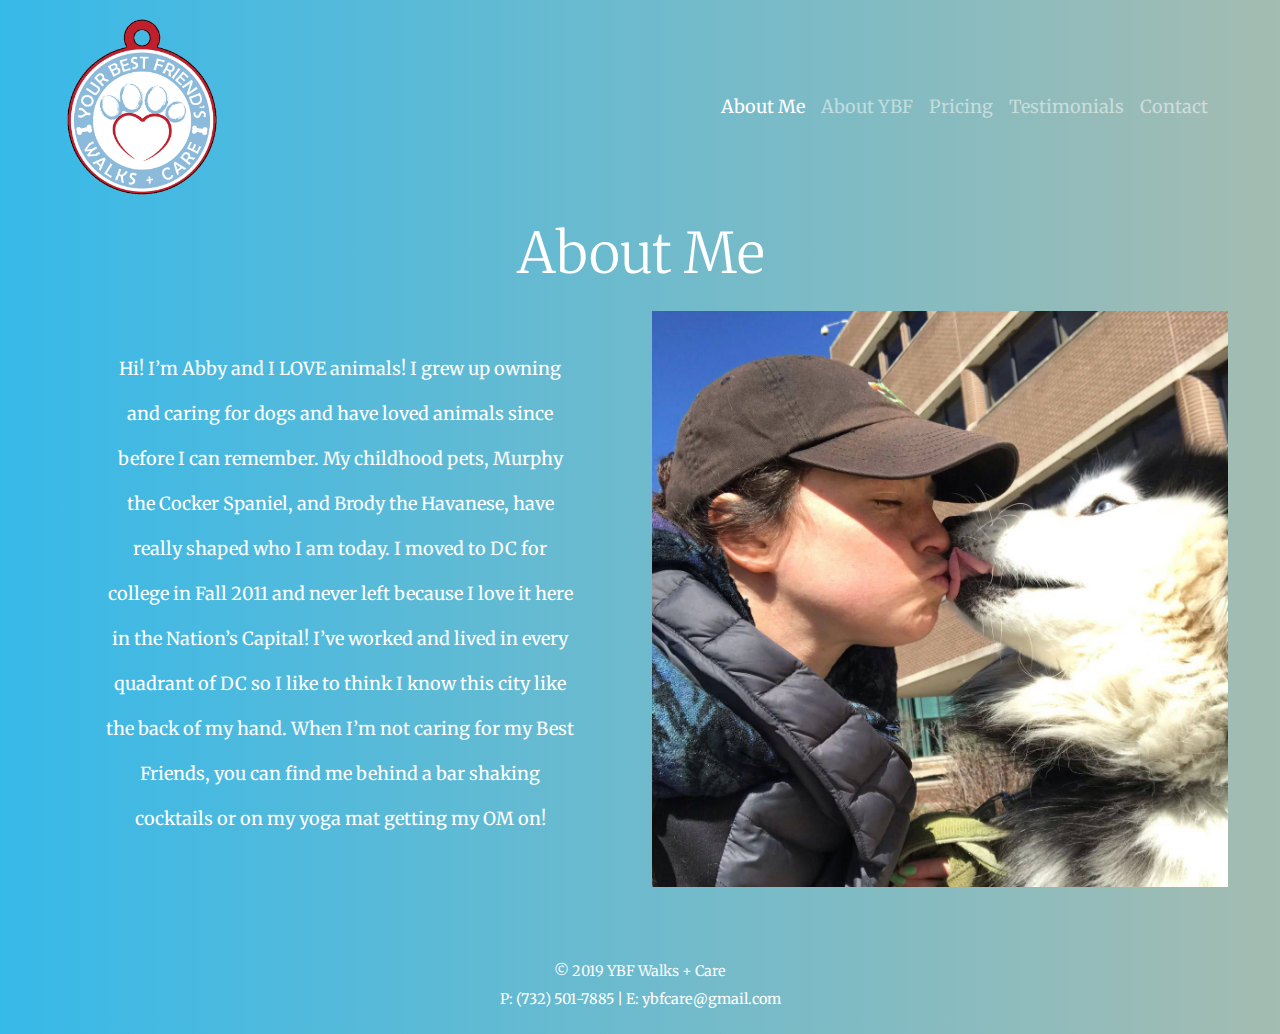
<file: about.html>
<!DOCTYPE html>
<html lang="en">
<head>
    <meta charset="UTF-8">
    <meta name="viewport" content="width=device-width, initial-scale=1.0">
    <meta http-equiv="X-UA-Compatible" content="ie=edge">
	<title>YBF Walks + Care - About Me</title>
	
	<link rel="stylesheet" href="/css/bootstrap.css" />
    <link rel="stylesheet" href="/css/style.css" />
    <link href="https://fonts.googleapis.com/css?family=Merriweather" rel="stylesheet">
    <link rel="stylesheet" href="https://use.fontawesome.com/releases/v5.8.2/css/all.css" integrity="sha384-oS3vJWv+0UjzBfQzYUhtDYW+Pj2yciDJxpsK1OYPAYjqT085Qq/1cq5FLXAZQ7Ay" crossorigin="anonymous">

    <script src="https://code.jquery.com/jquery-3.2.1.slim.min.js" integrity="sha384-KJ3o2DKtIkvYIK3UENzmM7KCkRr/rE9/Qpg6aAZGJwFDMVNA/GpGFF93hXpG5KkN" crossorigin="anonymous"></script>
    <script src="https://cdnjs.cloudflare.com/ajax/libs/popper.js/1.12.3/umd/popper.min.js" integrity="sha384-vFJXuSJphROIrBnz7yo7oB41mKfc8JzQZiCq4NCceLEaO4IHwicKwpJf9c9IpFgh" crossorigin="anonymous"></script>
    <script src="https://maxcdn.bootstrapcdn.com/bootstrap/4.0.0-beta.2/js/bootstrap.min.js" integrity="sha384-alpBpkh1PFOepccYVYDB4do5UnbKysX5WZXm3XxPqe5iKTfUKjNkCk9SaVuEZflJ" crossorigin="anonymous"></script>
	<script src="https://stackpath.bootstrapcdn.com/bootstrap/4.3.1/js/bootstrap.min.js"></script>

</head>
<body ng-app="ybfCare">

    <nav class="navbar navbar-expand-lg navbar-dark shadow">
        <div class="container">       
            <a class="navbar-brand" href="index.html"><img src="/images/ybf_logo.png" width="180" height="180" alt="YBF Care Logo"></a>
            <button class="navbar-toggler" type="button" data-toggle="collapse" data-target="#navbarNav" aria-controls="navbarNav" aria-expanded="false" aria-label="Toggle navigation">
                    <span class="navbar-toggler-icon"></span>
            </button>
            <div class="collapse navbar-collapse" id="navbarNav">
                <ul class="navbar-nav ml-auto mr-2 mt-lg-0">
                    <li class="nav-item active">
                    <a class="nav-link" href="about.html">About Me</a>
                    </li>
                    <li class="nav-item">
                    <a class="nav-link" href="info.html">About YBF</a>
                    </li>
                    <li class="nav-item">
                    <a class="nav-link" href="pricing.html">Pricing</a>
                    </li>
                    <li class="nav-item">
                        <a class="nav-link" href="testimonials.html">Testimonials</a>
                    </li>
                    <li class="nav-item">
                        <a class="nav-link" href="contact.html">Contact</a>
                    </li>
                    
                </ul>
            </div>
        </div>
    </nav>

    <section class="container">
        <div class="row py-1">
            <h2 class="display-4 text-center col-12">About Me</h2>
            <p class="text-center col-12 col-sm-11 col-lg-5 m-auto lg-line-height">
                Hi! I’m Abby and I LOVE animals! I grew up owning and caring for dogs and have loved animals since before I can remember. My childhood pets, Murphy the Cocker Spaniel, and Brody the Havanese, have really shaped who I am today. I moved to DC for college in Fall 2011 and never left because I love it here in the Nation’s Capital! I’ve worked and lived in every quadrant of DC so I like to think I know this city like the back of my hand. When I’m not caring for my Best Friends, you can find me behind a bar shaking cocktails or on my yoga mat getting my OM on!

            </p>
            <div class="col-12 col-md-6 mt-2">
                    <img class="w-100 h-100" src="/images/about.jpg" alt="me and my husky" />
                </div>
        </div>
        <div class="row">
            <footer class="navbar navbar-expand-lg navbar-light text-center col-12 mt-5 d-flex flex-column">
                <small class="navbar-text text-light m-auto mb-3">&copy; 2019 YBF Walks + Care</small>
                
                <small>
                    P: <a href="tel:7325017885" class="text-white">(732) 501-7885</a> | E: <a href="mailto:ybfcare@gmail.com" class="text-white">ybfcare@gmail.com</a>
                </small>

                <a href="https://www.instagram.com/ybfcare/" class="text-white mt-2"><i class="fab fa-2x fa-instagram"></i></a>
            </footer>
        </div>
    </section>
    
</body>
</html>
</file>
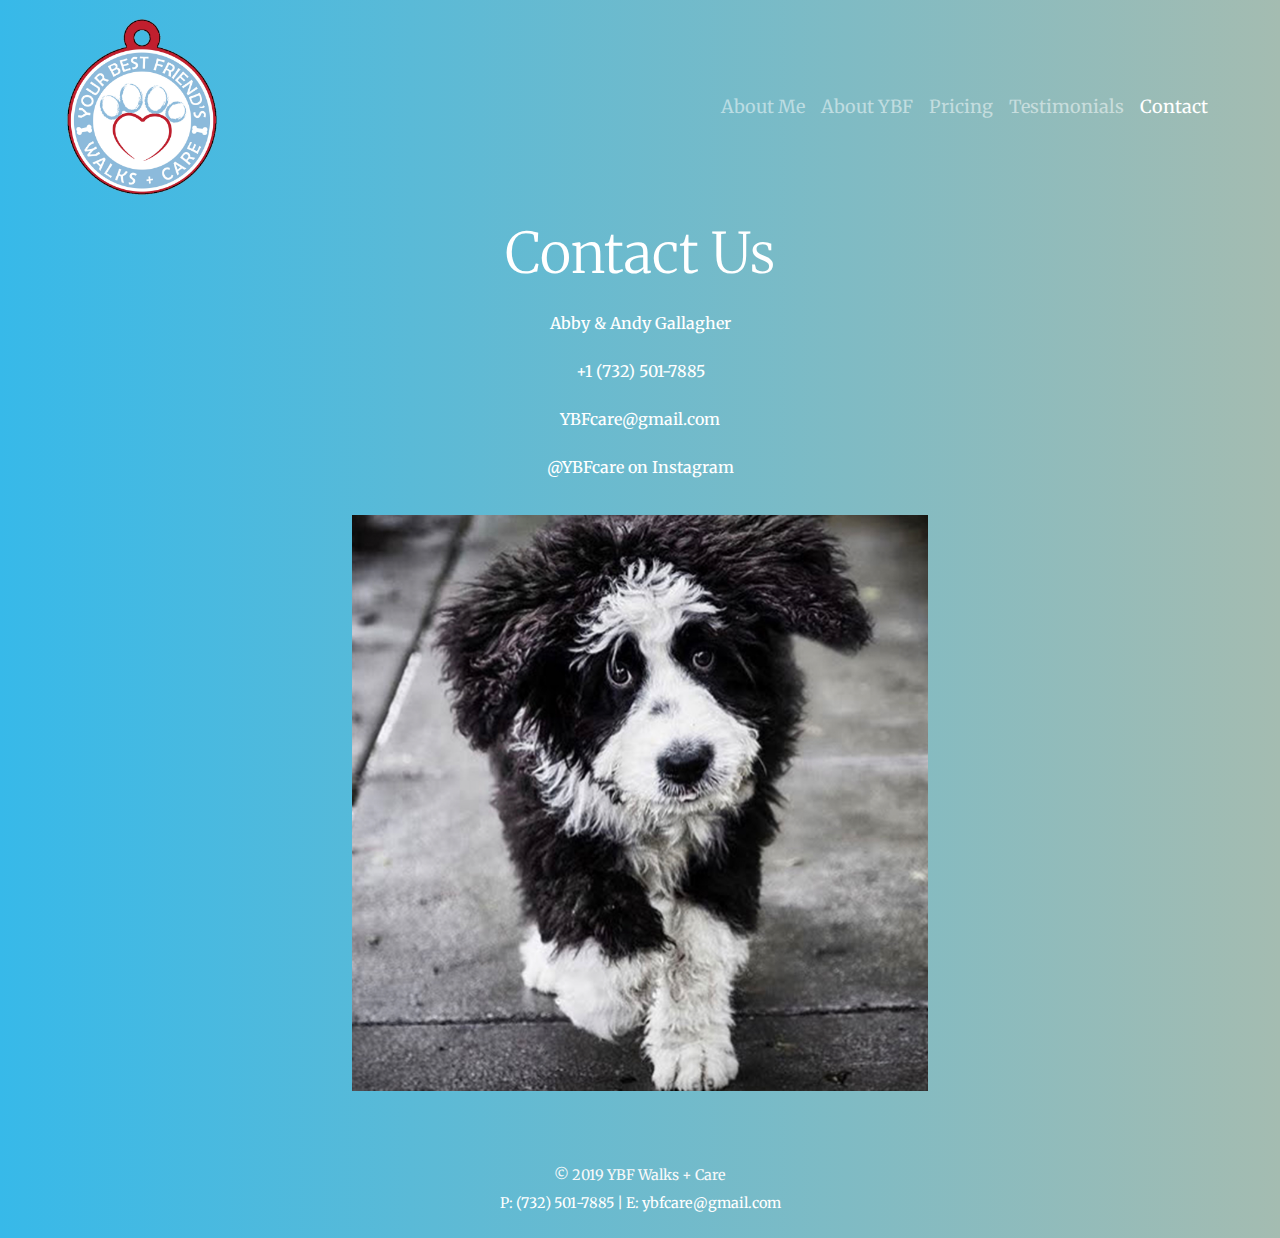
<file: contact.html>
<!DOCTYPE html>
<html lang="en">
<head>
    <meta charset="UTF-8">
    <meta name="viewport" content="width=device-width, initial-scale=1.0">
    <meta http-equiv="X-UA-Compatible" content="ie=edge">
	<title>YBF Walks + Care - Contact Us</title>
	
	<link rel="stylesheet" href="/css/bootstrap.css" />
    <link rel="stylesheet" href="/css/style.css" />
    <link href="https://fonts.googleapis.com/css?family=Merriweather" rel="stylesheet">
    <link rel="stylesheet" href="https://use.fontawesome.com/releases/v5.8.2/css/all.css" integrity="sha384-oS3vJWv+0UjzBfQzYUhtDYW+Pj2yciDJxpsK1OYPAYjqT085Qq/1cq5FLXAZQ7Ay" crossorigin="anonymous">

    <script src="https://code.jquery.com/jquery-3.2.1.slim.min.js" integrity="sha384-KJ3o2DKtIkvYIK3UENzmM7KCkRr/rE9/Qpg6aAZGJwFDMVNA/GpGFF93hXpG5KkN" crossorigin="anonymous"></script>
    <script src="https://cdnjs.cloudflare.com/ajax/libs/popper.js/1.12.3/umd/popper.min.js" integrity="sha384-vFJXuSJphROIrBnz7yo7oB41mKfc8JzQZiCq4NCceLEaO4IHwicKwpJf9c9IpFgh" crossorigin="anonymous"></script>
    <script src="https://maxcdn.bootstrapcdn.com/bootstrap/4.0.0-beta.2/js/bootstrap.min.js" integrity="sha384-alpBpkh1PFOepccYVYDB4do5UnbKysX5WZXm3XxPqe5iKTfUKjNkCk9SaVuEZflJ" crossorigin="anonymous"></script>
	<!--script src="https://stackpath.bootstrapcdn.com/bootstrap/4.3.1/js/bootstrap.min.js"></script-->

</head>
<body ng-app="ybfCare">

    <nav class="navbar navbar-expand-lg navbar-dark shadow">
        <div class="container">
            <a class="navbar-brand" href="index.html"><img src="/images/ybf_logo.png" width="180" height="180" alt="YBF Care Logo"></a>
            <button class="navbar-toggler" type="button" data-toggle="collapse" data-target="#navbarNav" aria-controls="navbarNav" aria-expanded="false" aria-label="Toggle navigation">
                    <span class="navbar-toggler-icon"></span>
            </button>
            <div class="collapse navbar-collapse" id="navbarNav">
                <ul class="navbar-nav ml-auto mr-2 mt-lg-0">
                    <li class="nav-item">
                    <a class="nav-link" href="about.html">About Me</a>
                    </li>
                    <li class="nav-item">
                    <a class="nav-link" href="info.html">About YBF</a>
                    </li>
                    <li class="nav-item">
                    <a class="nav-link" href="pricing.html">Pricing</a>
                    </li>
                    <li class="nav-item">
                        <a class="nav-link" href="testimonials.html">Testimonials</a>
                    </li>
                    <li class="nav-item active">
                    <a class="nav-link" href="contact.html">Contact</a>
                    </li>
                    
                </ul>
            </div>
        </div>
    </nav>

    <section class="container">
        <div class="row py-1">
            <h2 class="display-4 text-center mb-3 col-12">Contact Us</h2>
            <h6 class="text-center col-12 md-line-height">
                    Abby & Andy Gallagher<br>
                    <i class="fas fa-paw"></i><br>
                    +1 (732) 501-7885<br>
                    <i class="fas fa-paw"></i><br>
                    YBFcare@gmail.com<br>
                    <i class="fas fa-paw"></i><br>
                    @YBFcare on Instagram
            </h6>
            <div class="col-12 col-lg-6 mt-3 mx-auto">
                <img class="w-100 h-100" src="/images/contact.jpg" />
            </div>
        </div>

        <div class="row">
            <footer class="navbar navbar-expand-lg navbar-light text-center col-12 mt-5 d-flex flex-column">
                <small class="navbar-text text-light m-auto mb-3">&copy; 2019 YBF Walks + Care</small>
                
                <small>
                    P: <a href="tel:7325017885" class="text-white">(732) 501-7885</a> | E: <a href="mailto:ybfcare@gmail.com" class="text-white">ybfcare@gmail.com</a>
                </small>

                <a href="https://www.instagram.com/ybfcare/" class="text-white mt-2"><i class="fab fa-2x fa-instagram"></i></a>
            </footer>
        </div>

    </section>

</body>
</html>
</file>
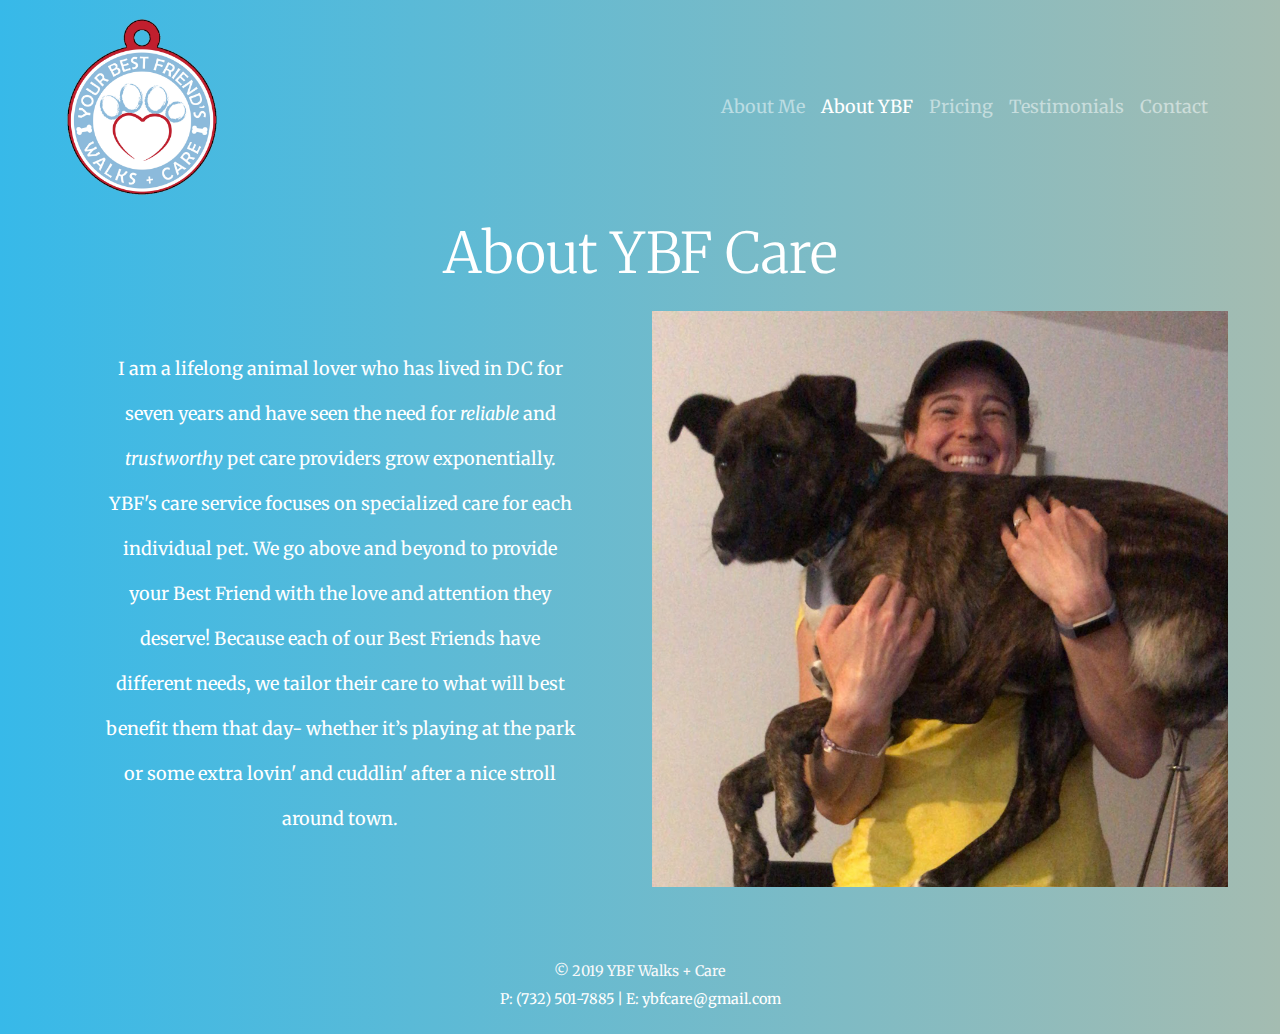
<file: info.html>
<!DOCTYPE html>
<html lang="en">
<head>
    <meta charset="UTF-8">
    <meta name="viewport" content="width=device-width, initial-scale=1.0">
    <meta http-equiv="X-UA-Compatible" content="ie=edge">
	<title>YBF Walks + Care - About YBF</title>
	
	<link rel="stylesheet" href="/css/bootstrap.css" />
    <link rel="stylesheet" href="/css/style.css" />
    <link href="https://fonts.googleapis.com/css?family=Merriweather" rel="stylesheet">
    <link rel="stylesheet" href="https://use.fontawesome.com/releases/v5.8.2/css/all.css" integrity="sha384-oS3vJWv+0UjzBfQzYUhtDYW+Pj2yciDJxpsK1OYPAYjqT085Qq/1cq5FLXAZQ7Ay" crossorigin="anonymous">

    <script src="https://code.jquery.com/jquery-3.2.1.slim.min.js" integrity="sha384-KJ3o2DKtIkvYIK3UENzmM7KCkRr/rE9/Qpg6aAZGJwFDMVNA/GpGFF93hXpG5KkN" crossorigin="anonymous"></script>
    <script src="https://cdnjs.cloudflare.com/ajax/libs/popper.js/1.12.3/umd/popper.min.js" integrity="sha384-vFJXuSJphROIrBnz7yo7oB41mKfc8JzQZiCq4NCceLEaO4IHwicKwpJf9c9IpFgh" crossorigin="anonymous"></script>
    <script src="https://maxcdn.bootstrapcdn.com/bootstrap/4.0.0-beta.2/js/bootstrap.min.js" integrity="sha384-alpBpkh1PFOepccYVYDB4do5UnbKysX5WZXm3XxPqe5iKTfUKjNkCk9SaVuEZflJ" crossorigin="anonymous"></script>
	<script src="https://stackpath.bootstrapcdn.com/bootstrap/4.3.1/js/bootstrap.min.js"></script>

</head>
<body ng-app="ybfCare">

    <nav class="navbar navbar-expand-lg navbar-dark shadow">
        <div class="container">
            <a class="navbar-brand" href="index.html"><img src="/images/ybf_logo.png" width="180" height="180" alt="YBF Care Logo"></a>
            <button class="navbar-toggler" type="button" data-toggle="collapse" data-target="#navbarNav" aria-controls="navbarNav" aria-expanded="false" aria-label="Toggle navigation">
                    <span class="navbar-toggler-icon"></span>
            </button>
            <div class="collapse navbar-collapse" id="navbarNav">
                <ul class="navbar-nav ml-auto mr-2 mt-lg-0">
                    <li class="nav-item">
                    <a class="nav-link" href="about.html">About Me</a>
                    </li>
                    <li class="nav-item active">
                    <a class="nav-link" href="info.html">About YBF</a>
                    </li>
                    <li class="nav-item">
                    <a class="nav-link" href="pricing.html">Pricing</a>
                    </li>
                    <li class="nav-item">
                        <a class="nav-link" href="testimonials.html">Testimonials</a>
                    </li>
                    <li class="nav-item">
                        <a class="nav-link" href="contact.html">Contact</a>
                    </li>
                    
                </ul>
            </div>
        </div>
    </nav>

    <section class="container">
        <div class="row py-1">
            <h2 class="display-4 text-center col-12">About YBF Care</h2>
            <p class="text-center col-12 col-sm-11 col-lg-5 m-auto lg-line-height">
                I am a lifelong animal lover who has lived in DC for seven years and have seen the need for <span style="font-style: italic;">reliable</span> and <span style="font-style: italic;">trustworthy </span> pet care providers grow exponentially. YBF's care service focuses on specialized care for each individual pet. We go above and beyond to provide your Best Friend with the love and attention they deserve! Because each of our Best Friends have different needs, we tailor their care to what will best benefit them that day- whether it’s playing at the park or some extra lovin' and cuddlin' after a nice stroll around town.

            </p>
            <div class="col-12 col-md-6 mt-2">
                    <img class="w-100 h-100" src="/images/info1.jpg" alt="abby and andy" />
                </div>
        </div>

        <div class="row">
            <footer class="navbar navbar-expand-lg navbar-light text-center col-12 mt-5 d-flex flex-column">
                <small class="navbar-text text-light m-auto mb-3">&copy; 2019 YBF Walks + Care</small>
                
                <small>
                    P: <a href="tel:7325017885" class="text-white">(732) 501-7885</a> | E: <a href="mailto:ybfcare@gmail.com" class="text-white">ybfcare@gmail.com</a>
                </small>

                <a href="https://www.instagram.com/ybfcare/" class="text-white mt-2"><i class="fab fa-2x fa-instagram"></i></a>
            </footer>
        </div>
    </section>

</body>
</html>
</file>
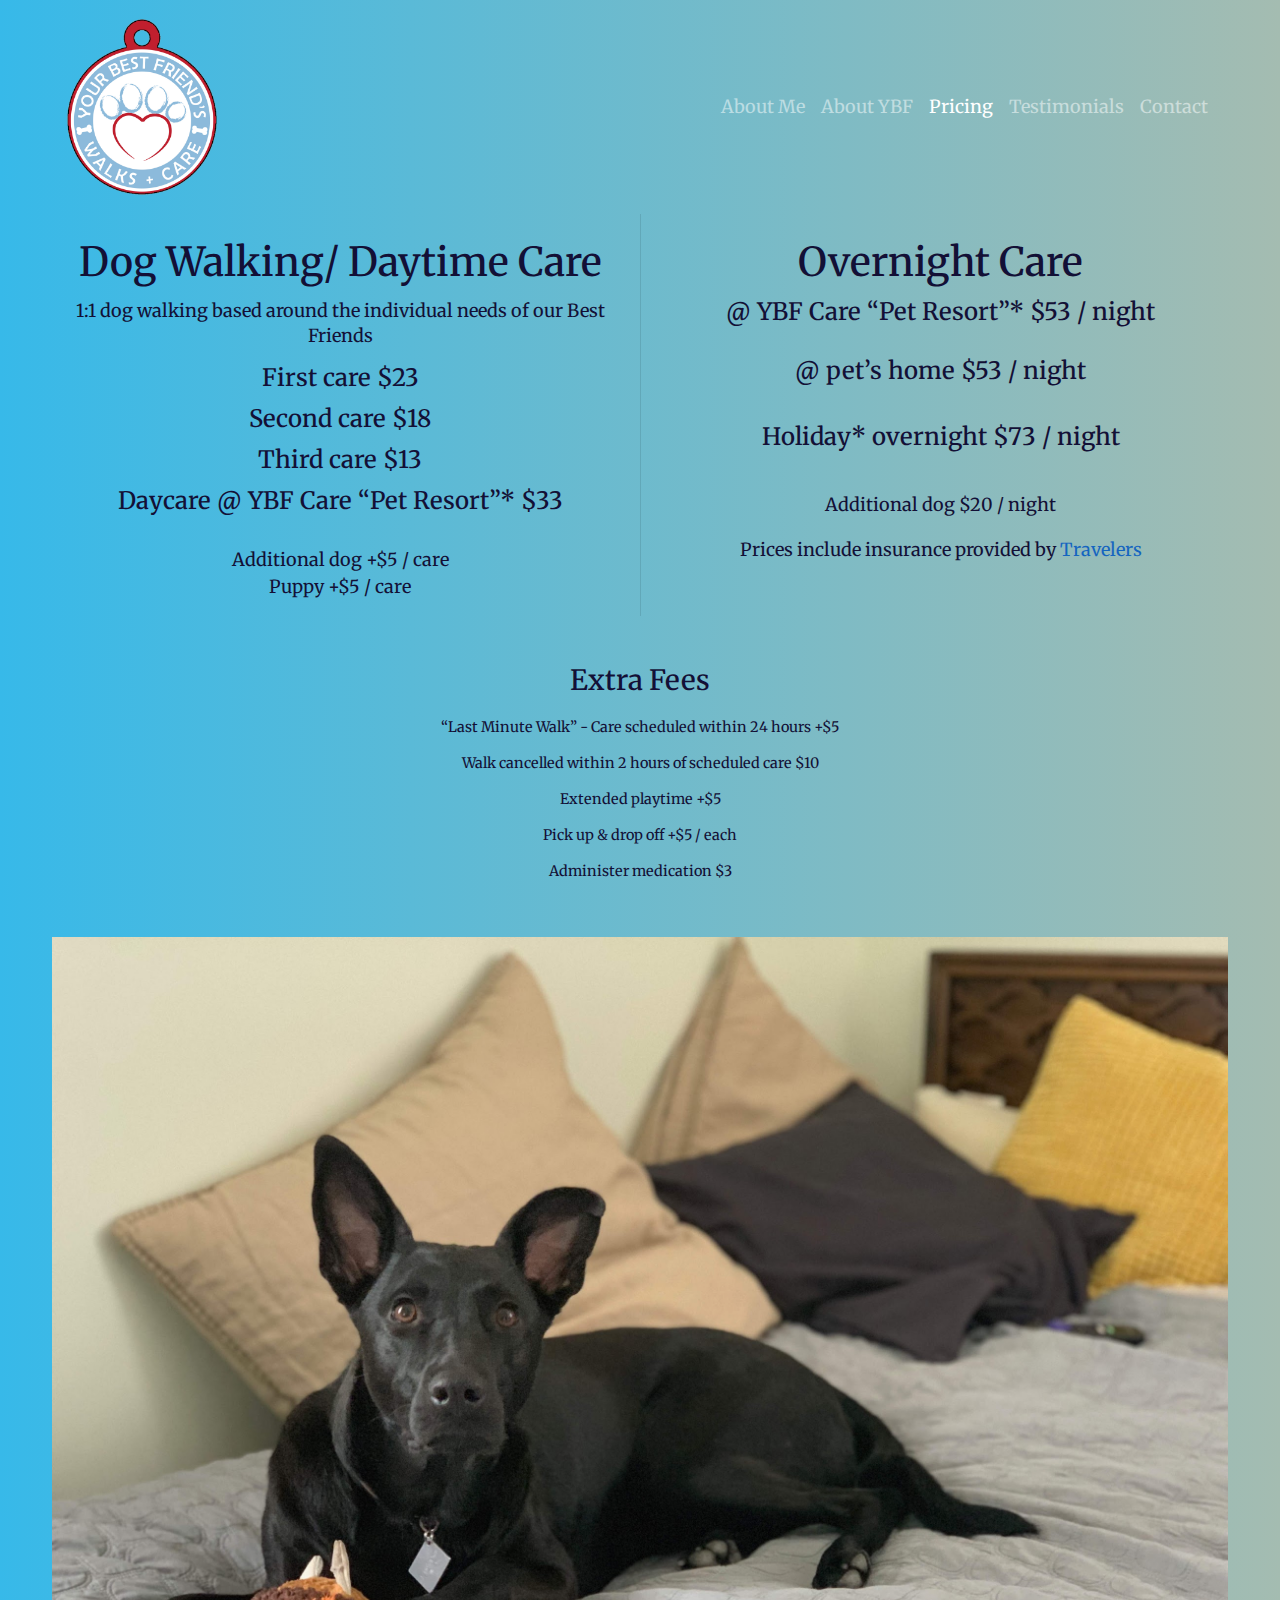
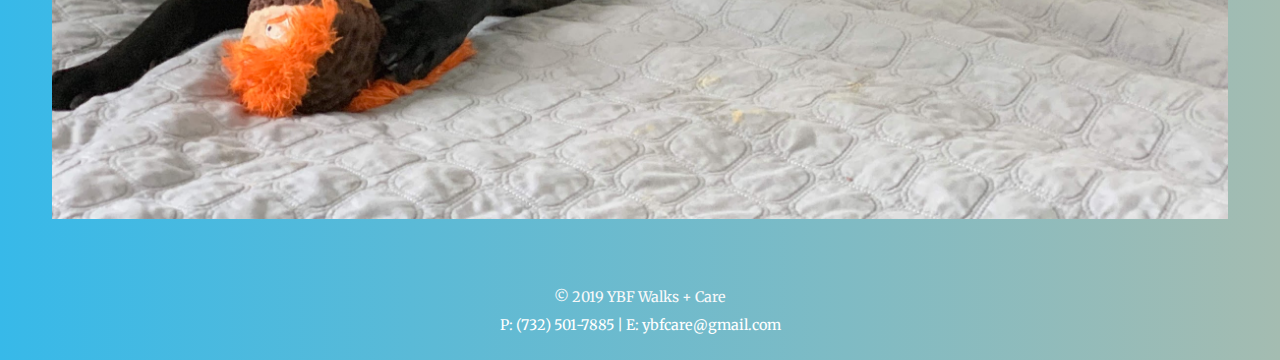
<file: pricing.html>
<!DOCTYPE html>
<html lang="en">
<head>
    <meta charset="UTF-8">
    <meta name="viewport" content="width=device-width, initial-scale=1.0">
    <meta http-equiv="X-UA-Compatible" content="ie=edge">
	<title>YBF Walks + Care - Pricing</title>
	
	<link rel="stylesheet" href="/css/bootstrap.css" />
    <link rel="stylesheet" href="/css/style.css" />
    <link href="https://fonts.googleapis.com/css?family=Merriweather" rel="stylesheet">
    <link rel="stylesheet" href="https://use.fontawesome.com/releases/v5.8.2/css/all.css" integrity="sha384-oS3vJWv+0UjzBfQzYUhtDYW+Pj2yciDJxpsK1OYPAYjqT085Qq/1cq5FLXAZQ7Ay" crossorigin="anonymous">

    <script src="https://code.jquery.com/jquery-3.2.1.slim.min.js" integrity="sha384-KJ3o2DKtIkvYIK3UENzmM7KCkRr/rE9/Qpg6aAZGJwFDMVNA/GpGFF93hXpG5KkN" crossorigin="anonymous"></script>
    <script src="https://cdnjs.cloudflare.com/ajax/libs/popper.js/1.12.3/umd/popper.min.js" integrity="sha384-vFJXuSJphROIrBnz7yo7oB41mKfc8JzQZiCq4NCceLEaO4IHwicKwpJf9c9IpFgh" crossorigin="anonymous"></script>
    <script src="https://maxcdn.bootstrapcdn.com/bootstrap/4.0.0-beta.2/js/bootstrap.min.js" integrity="sha384-alpBpkh1PFOepccYVYDB4do5UnbKysX5WZXm3XxPqe5iKTfUKjNkCk9SaVuEZflJ" crossorigin="anonymous"></script>
	<!--script src="https://stackpath.bootstrapcdn.com/bootstrap/4.3.1/js/bootstrap.min.js"></script-->

</head>
<body ng-app="ybfCare">

    <nav class="navbar navbar-expand-lg navbar-dark shadow">
        <div class="container">
            <a class="navbar-brand" href="index.html"><img src="/images/ybf_logo.png" width="180" height="180" alt="YBF Care Logo"></a>
            <button class="navbar-toggler" type="button" data-toggle="collapse" data-target="#navbarNav" aria-controls="navbarNav" aria-expanded="false" aria-label="Toggle navigation">
                    <span class="navbar-toggler-icon"></span>
            </button>
            <div class="collapse navbar-collapse" id="navbarNav">
                <ul class="navbar-nav ml-auto mr-2 mt-lg-0">
                    <li class="nav-item">
                    <a class="nav-link" href="about.html">About Me</a>
                    </li>
                    <li class="nav-item">
                    <a class="nav-link" href="info.html">About YBF</a>
                    </li>
                    <li class="nav-item active">
                    <a class="nav-link" href="pricing.html">Pricing</a>
                    </li>
                    <li class="nav-item">
                        <a class="nav-link" href="testimonials.html">Testimonials</a>
                    </li>
                    <li class="nav-item">
                        <a class="nav-link" href="contact.html">Contact</a>
                    </li>
                    
                </ul>
            </div>
        </div>
    </nav>

    <section class="container">
        <div class="row">

            <div class="col-12 col-lg-6 text-center text-navy pt-3">
                <h1 class="">Dog Walking/ Daytime Care</h1>
                <p class="">
                    1:1 dog walking based around the individual needs of our Best Friends
                </p>
                <h4 class="">
                    <i class="fas fa-paw"></i> First care $23 <i class="fas fa-paw"></i>
                </h4>
                <h4 class="">
                    <i class="fas fa-paw"></i> Second care $18 <i class="fas fa-paw"></i>
                </h4>
                <h4 class="">
                    <i class="fas fa-paw"></i> Third care $13 <i class="fas fa-paw"></i>
                </h4>
                <h4 class="resort">
                    <i class="fas fa-paw"></i> Daycare @ YBF Care “Pet Resort”* $33 <i class="fas fa-paw"></i>
                </h4>
                <p class="md-line-height">
                        <i class="fas fa-paw"></i> Additional dog +$5 / care <br>
                        <i class="fas fa-paw"></i> Puppy +$5 / care <br>          

                </p>
            </div>

            <!--hr class="w-75"-->

            <div class="col-12 col-lg-6 text-navy text-center border-left border-navy border-top pt-3">
                <h1 class="">Overnight Care</h1>
                <h4 class="resort">
                    <i class="fas fa-paw"></i> @ YBF Care “Pet Resort”* $53 / night
                </h4>
                <h4 class="my-2">
                    <i class="fas fa-paw"></i> @ pet’s home $53 / night
                </h4>
                <br>
                <h4 class="holiday">
                    <i class="fas fa-paw"></i> Holiday* overnight $73 / night
                </h4>
                <p class="lg-line-height">
                    <i class="fas fa-paw"></i> Additional dog $20 / night<br>
                    <i class="fas fa-paw"></i> Prices include insurance provided by <a class="text-gray" href="https://www.travelers.com/about-travelers">Travelers</a>
                </p>
            </div>

            <!--hr class="w-75"-->

            <div class="col-12 text-center text-navy border-top border-navy mt-3 pt-3">    
                <h3 class=""><i class="fas fa-paw"></i> Extra Fees <i class="fas fa-paw"></i></h3>
                <small class="lg-line-height">
                        “Last Minute Walk” - Care scheduled within 24 hours +$5<br>
                        Walk cancelled within 2 hours of scheduled care $10<br>
                        Extended playtime +$5<br>
                        Pick up & drop off +$5 / each<br>
                        Administer medication $3
                </small>
            </div>

            <div class="col-12 mt-5 mx-auto">
                <img class="w-100 h-100" src="/images/IMG_1114.JPG" />
            </div>

        </div>
        <div class="row">
            <footer class="navbar navbar-expand-lg navbar-light text-center col-12 mt-5 d-flex flex-column">
                <small class="navbar-text text-light m-auto mb-3">&copy; 2019 YBF Walks + Care</small>
                
                <small>
                    P: <a href="tel:7325017885" class="text-white">(732) 501-7885</a> | E: <a href="mailto:ybfcare@gmail.com" class="text-white">ybfcare@gmail.com</a>
                </small>

                <a href="https://www.instagram.com/ybfcare/" class="text-white mt-2"><i class="fab fa-2x fa-instagram"></i></a>
            </footer>
        </div>

    </section>

</body>
</html>
</file>
<file: css/style.css>
body,
html {
	margin: 0;
    padding: 0;
    overflow-x: hidden;
}

body {
    background-image:linear-gradient(-90deg, #A4BCB1, #37B9E9);
    z-index:1;
    
	color: #fff;
	font: 1.125rem/1.4 'Muli', sans-serif;
	font-family: 'Merriweather', serif;
}

.resort::after {
    content: "*Not an actual resort but we like to think so!";
    font-size: 15px;
    color: white;
    display: block;
}

.resort:hover.resort::after {
    opacity: 1;
}
.holiday::after {
    content: "*Holiday rates apply at the discretion of YBF Care";
    font-size: 15px;
    color: white;
    display: block;
}

.holiday:hover.holiday::after {
    opacity: 1;
}



.lg-line-height {
    line-height: 2.5;
}

.md-line-height {
    line-height: 1.5;
}

@media (max-width: 767px) {
    .bg-white-50 {
        background-color: rgba(225, 225, 225, .3)
      }
    .resort::after {
        opacity: 1;
    }
    .holiday::after {
        opacity: 1;
    }
}

@media (min-width: 768px) {
    .resort::after {
    opacity: 0;
    }
    .holiday::after {
        opacity: 0;
        }
    .bg-white-50 {
        background-color: rgba(225, 225, 225, 0);
        transition: background-color .5s;
    }
    .bg-white-50:hover {
        background-color: rgba(225, 225, 225, .3);
    }

    .border-left{
        border-color: rgba(0, 0, 0, 0);
    }
    .border-top {
        border-top: 0 !important; }
}

.card img {
    background-color: white;
}
.card img:hover {
    opacity: .7;
}
</file>
